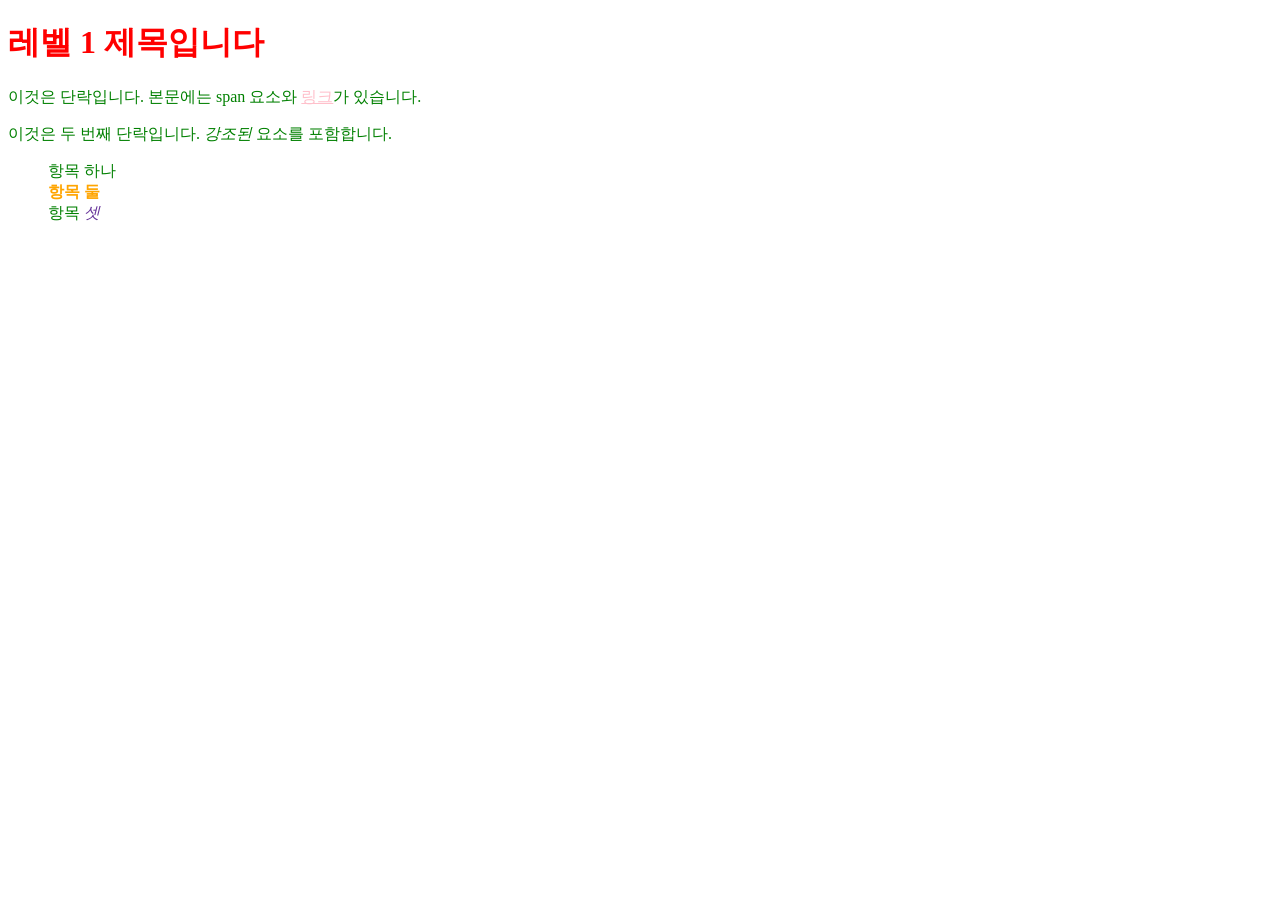
<file: 2/index.html>
<!doctype html>
<html lang="en">
  <head>
    <meta charset="UTF-8" />
    <meta name="viewport" content="width=device-width, initial-scale=1.0" />
    <title>CSS로 시작하기</title>
    <link rel="stylesheet" href="style.css" />
  </head>
  <body>
    <h1>레벨 1 제목입니다</h1>

    <p>
      이것은 단락입니다. 본문에는 <span>span 요소</span>와
      <a href="http://example.com">링크</a>가 있습니다.
    </p>

    <p>이것은 두 번째 단락입니다. <em>강조된</em> 요소를 포함합니다.</p>

    <ul>
      <li>항목 하나</li>
      <li class="special">항목 둘</li>
      <li>항목 <em>셋</em></li>
    </ul>
  </body>
</html>
</file>
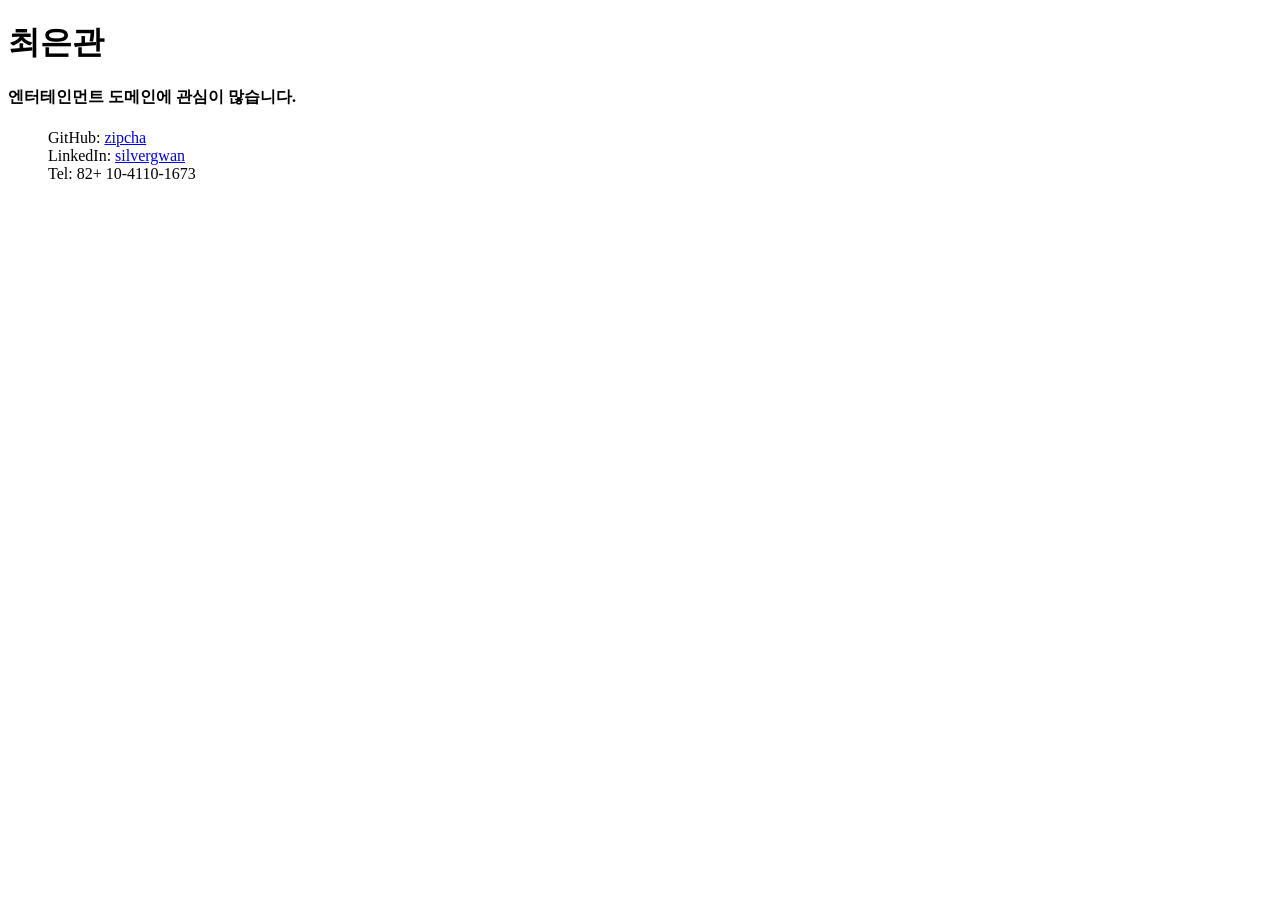
<file: 2/aboutme.html>
<!doctype html>
<html lang="en">
  <head>
    <meta charset="UTF-8" />
    <meta name="viewport" content="width=device-width, initial-scale=1.0" />
    <title>나에 대해서</title>
    <link rel="stylesheet" href="aboutme.css" />
  </head>
  <body>
    <h1>최은관</h1>
    <h4>엔터테인먼트 도메인에 관심이 많습니다.</h4>
    <div class="info">
      <ul>
        <li>GitHub: <a href="https://github.com/zipcha">zipcha</a></li>
        <li>
          LinkedIn:
          <a href="https://www.linkedin.com/in/silvergwan/">silvergwan</a>
        </li>
        <li>
          Tel:
          <a>82+ 10-4110-1673</a>
        </li>
      </ul>
    </div>
  </body>
</html>
</file>
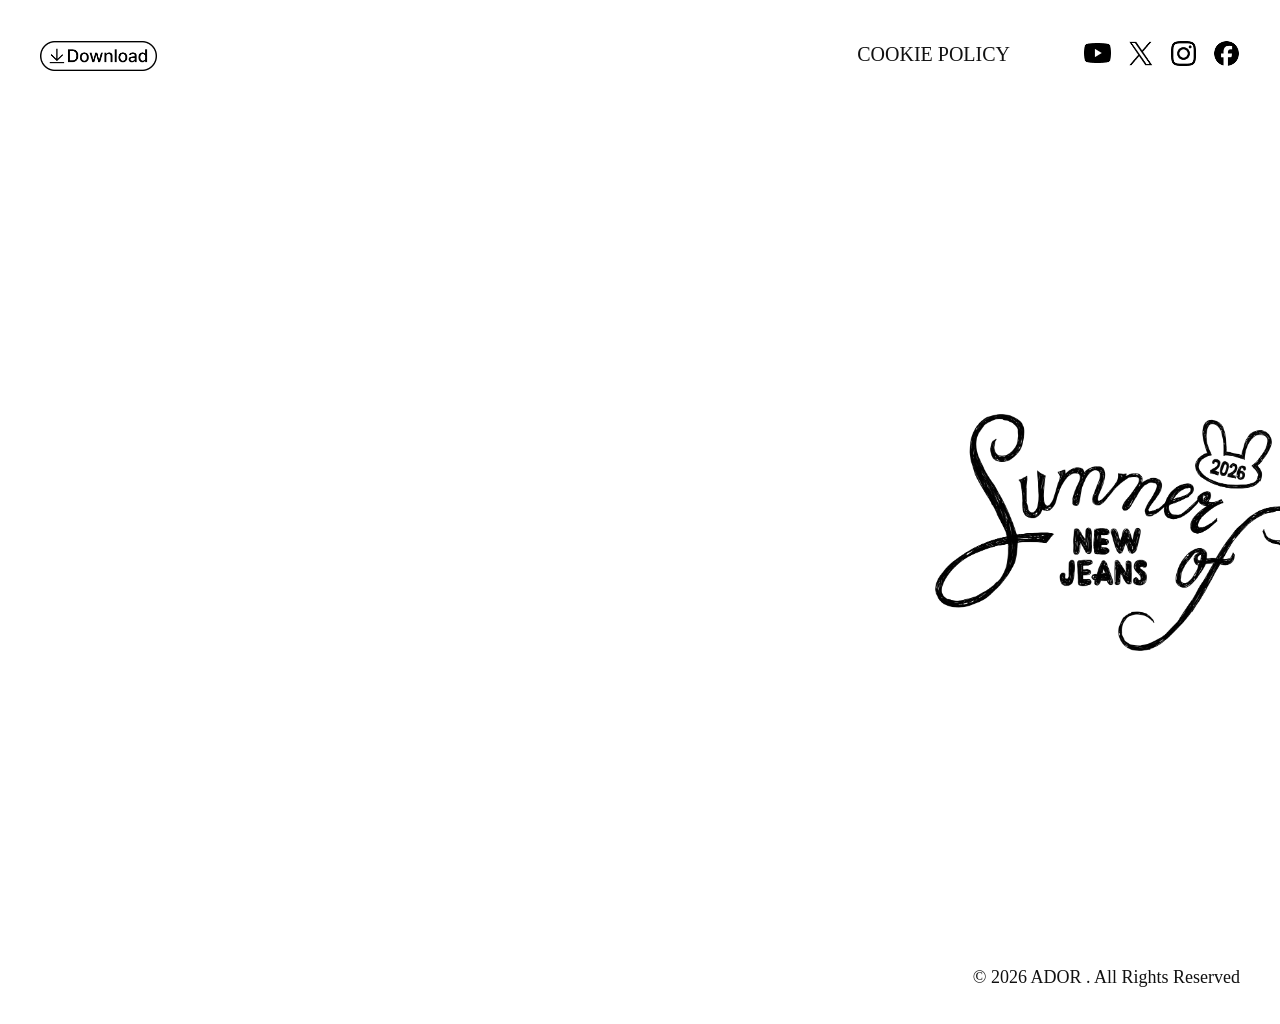
<file: 3/Newjeans.html>
<!doctype html>
<html lang="en">
  <head>
    <meta charset="UTF-8" />
    <meta name="viewport" content="width=device-width, initial-scale=1.0" />
    <title>NewJeans</title>
    <link rel="stylesheet" href="./NewJeans.css" />
    <link
      rel="icon"
      href="https://newjeans.kr/public%2Ffavicon%2Fmain%2Ffavicon.png"
    />
  </head>
  <body>
    <header>
      <div class="head-wrap">
        <img
          class="download"
          src="./assets/btn-download.png"
          alt="btn-download"
        />
        <div class="right-wrap">
          <p class="cookie">COOKIE POLICY</p>
          <div class="images-wrap">
            <a
              href="https://www.youtube.com/c/NewJeans_official"
              target="_blank"
              rel="noopener"
            >
              <img
                class="logo"
                src="./assets/youtube-logo.png"
                alt="youtube-logo"
              />
            </a>
            <a
              href="https://x.com/NewJeans_ADOR"
              target="_blank"
              rel="noopener"
            >
              <img class="logo" src="./assets/x-logo.png" alt="x-logo"
            /></a>
            <a
              href="https://www.instagram.com/newjeans_official/"
              target="_blank"
              rel="noopener"
            >
              <img
                class="logo"
                src="./assets/instagram-logo.png"
                alt="instagram-logo"
              />
            </a>
            <a
              href="https://www.facebook.com/official.newjeans"
              target="_blank"
              rel="noopener"
            >
              <img
                class="logo"
                src="./assets/facebook-logo.png"
                alt="facebook-logo"
              />
            </a>
          </div>
        </div>
      </div>
    </header>
    <main>
      <section>
        <div class="wrapper">
          <!-- 안에는 자동 이미지 슬라이더가 들어갈 예정 -->
        </div>
      </section>
      <aside>
        <img class="main-logo" src="./assets/logo.png" alt="logo" />
      </aside>
    </main>
    <footer>
      <p class="copyright">© 2026 ADOR . All Rights Reserved</p>
    </footer>
  </body>
</html>
</file>
<file: 2/style.css>
/* HTML 요소 스타일링 */
h1 {
  color: red;
}

p,
li {
  color: green;
}

/* 요소의 기본 동작 변경 */
li {
  list-style-type: none;
}

/* 클래스 추가하기 */
.special {
  color: orange;
  font-weight: bold;
}

/* 때로는 HTML 요소 선택자 및 class 목록이 포함된 규칙이 표시 */
/* spacial class 를 가진 모든 li 요소를 대상으로 한다는 의미 */
li.special {
  color: orange;
  font-weight: bold;
}

/* 문서에서의 위치에 따라 스타일 지정하기 */
/* 이 선택자는 <li> 의 하위 요소인 <em> 요소를 선택 */
li em {
  color: rebeccapurple;
}

/* 상태에 따른 스타일링, 예제는 링크 a앵커*/
a:link {
  color: pink;
}

a:visited {
  color: green;
}

a:hover {
  text-decoration: none;
}

/* 선택자와 결합자를 결합 */
/* <body> 안에 있는 <h1> 바로 뒤에 오는 <p> 안에 있는 special class 를 가진 요소를 스타일링 */
body h1 + p .special {
  color: yellow;
  background-color: black;
  padding: 5px;
}
/* 너무 복잡하다~ */
</file>
<file: 2/aboutme.css>
.info > ul > li {
  list-style: none;
}
</file>
<file: 3/NewJeans.css>
* {
  margin: 0;
  padding: 0;
  box-sizing: border-box;
}

body {
  display: flex;
  min-height: 100vh;
  flex-direction: column;
  align-items: flex-start;
}

/* Header Styling */
header {
  display: flex;
  padding: 36px;
  flex-direction: column;
  align-items: flex-start;
  gap: 10px;
  align-self: stretch;
}

.head-wrap {
  display: flex;
  padding-left: 4px;
  justify-content: space-between;
  align-items: flex-end;
  align-self: stretch;
}

.right-wrap {
  display: flex;
  align-items: center;
  gap: 70px;
}

.images-wrap {
  display: flex;
  align-items: center;
  gap: 8px;
}

.download {
  width: 117px;
  height: 30px;
  aspect-ratio: 39/10;
}

.logo {
  width: 35px;
  height: 35px;
  aspect-ratio: 1/1;
}

.cookie {
  color: #111;
  font-family: Pretendard;
  font-size: 20px;
  font-style: normal;
  font-weight: 500;
  line-height: 30px; /* 150% */
}

.images-wrap a,
.head-wrap a {
  display: flex; /* 또는 display: block; */
  align-items: center;
}

/* Main Styling */
main {
  display: flex;
  flex: 1;
  align-items: center;
  width: 100%;
}

section {
  display: flex;
  flex: 1;
  padding-left: 40px;
  align-items: center;
  gap: 10px;
}

.wrapper {
  display: flex;
  width: 755px;
  height: 851px;
  padding: 0 40px;
  flex-direction: column;
  justify-content: center;
  align-items: center;
}

aside {
  display: flex;
  width: 645px;
  padding: 307px 140px;
  flex-direction: column;
  align-items: flex-start;
  gap: 10px;
}

.main-logo {
  height: 237px;
  align-self: stretch;
  aspect-ratio: 77/50;
}

/* Footer Styling */
footer {
  display: flex;
  height: 66px;
  flex: 1;
  padding: 10px 40px 38px;
  justify-content: flex-end;
  align-items: center;
  align-self: stretch;
}

.copyright {
  color: #111;
  font-family: Pretendard;
  font-size: 18px;
  font-style: normal;
  font-weight: 500;
  line-height: 18px; /* 100% */
}
</file>
